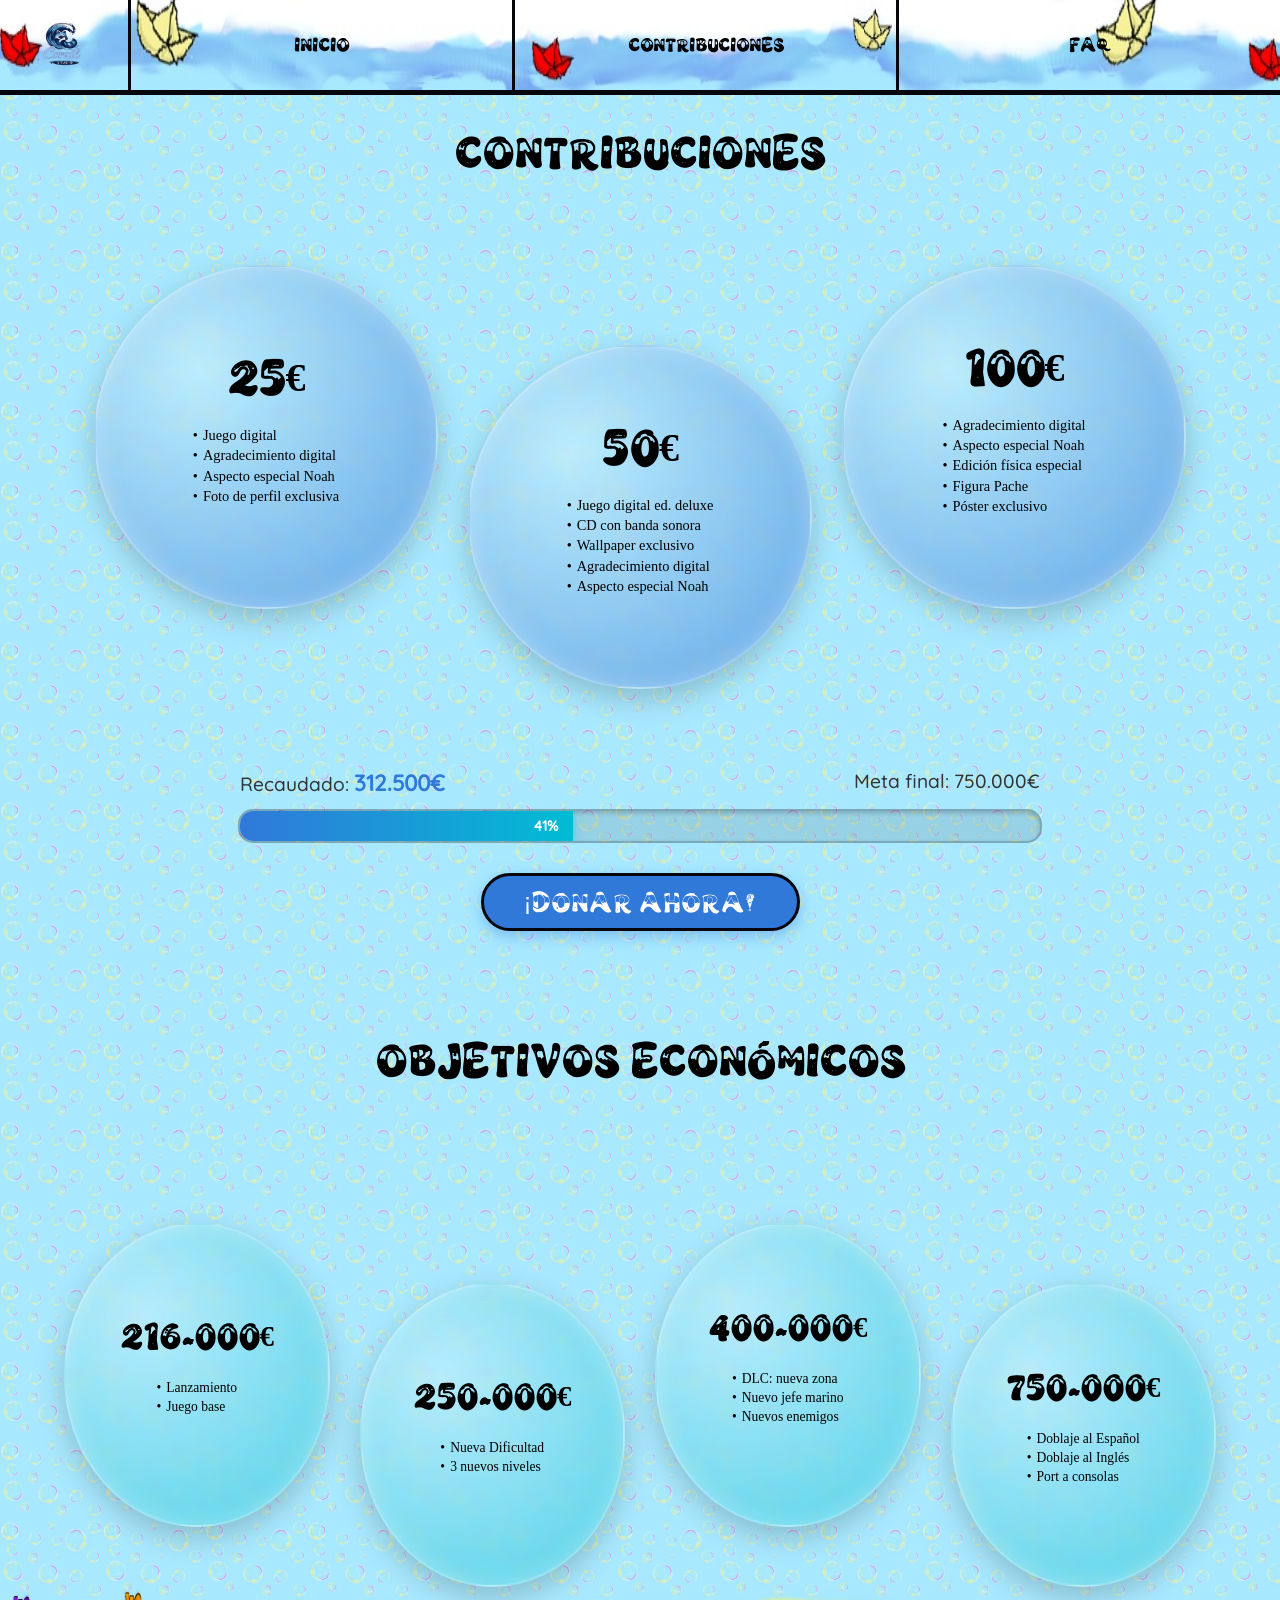
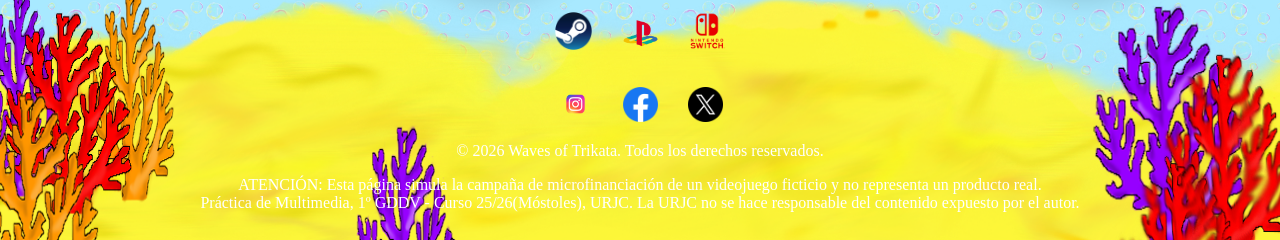
<file: contribuciones.html>
<!DOCTYPE html>
<html lang="es">

<head>
    <meta charset="UTF-8">
    <title>Waves of Trikata</title>
    <link rel="stylesheet" href="styles.css">
</head>

<body>
    <nav class="nav">
        <div class="logo">
            <a href="index.html">
                <img src="Archivos/Logo sin fondo.png" alt="perfil">
            </a>
        </div>

        <div class="menu_superior">

            <a href="index.html"><span>Inicio</span></a>
            <a href="contribuciones.html"><span>Contribuciones</span></a>
            <a href="FAQ.html"><span>FAQ</span></a>
        </div>
    </nav>

    <!--https://youtu.be/z2LQYsZhsFw?si=DDat_sCOuwLEQFoU-->
    <!-- https://www.youtube.com/watch?v=ISINCiX6udU -->
    <section id="contribuciones">
        <h1 class="titulo-contribuciones">Contribuciones</h1>

        <div class="contenedor-burbujas">
            <div class="burbuja-card">
                <h3>25€</h3>
                <ul>
                    <li>Juego digital</li>
                    <li>Agradecimiento digital</li>
                    <li>Aspecto especial Noah</li>
                    <li>Foto de perfil exclusiva</li>
                </ul>
            </div>

            <div class="burbuja-card">
                <h3>50€</h3>
                <ul>
                    <li>Juego digital ed. deluxe</li>
                    <li>CD con banda sonora</li>
                    <li>Wallpaper exclusivo</li>
                    <li>Agradecimiento digital</li>
                    <li>Aspecto especial Noah</li>
                </ul>
            </div>

            <div class="burbuja-card">
                <h3>100€</h3>
                <ul>
                    <li>Agradecimiento digital</li>
                    <li>Aspecto especial Noah</li>
                    <li>Edición física especial</li>
                    <li>Figura Pache</li>
                    <li>Póster exclusivo</li>
                </ul>
            </div>
        </div>

        <div class="seccion-donaciones">
            <div class="info-donaciones">
                <span class="recaudado">Recaudado: <strong>312.500€</strong></span>
                <span class="meta">Meta final: 750.000€</span>
            </div>
            
            <div class="barra-progreso-contenedor">
                <div class="barra-progreso-llenado" style="width: 41.6%;">
                    <span class="porcentaje-texto">41%</span>
                </div>
            </div>

            <button class="boton-donar" onclick="alert('Aquí se seleccionaria la cantidad a querer donar')">
                ¡DonAr AhorA!
            </button>
        </div>
    </section>


    <section id="objetivos">
        <h1 class="titulo-objetivos">ObjetiVos Económicos</h1>

        <div class="contenedor-burbujas cuatro-columnas">
            <div class="burbuja-card objetivo">
                <h3>216.000€</h3>
                <ul>
                    <li>Lanzamiento</li>
                    <li>Juego base</li>
                </ul>
            </div>

            <div class="burbuja-card objetivo">
                <h3>250.000€</h3>
                <ul>
                    <li>Nueva Dificultad</li>
                    <li>3 nuevos niveles</li>

                </ul>
            </div>

            <div class="burbuja-card objetivo">
                <h3> 400.000€</h3>
                <ul>
                    <li>DLC: nueva zona</li>
                    <li>Nuevo jefe marino</li>
                    <li>Nuevos enemigos</li>

                </ul>
            </div>

            <div class="burbuja-card objetivo">
                <h3>750.000€</h3>
                <ul>
                    <li>Doblaje al Español</li>
                    <li>Doblaje al Inglés</li>
                    <li>Port a consolas</li>
                </ul>
            </div>
        </div>
    </section>

    <footer class="footer">

        <div class="plataformas">
            <img src="Archivos/steam.png" alt="Steam">
            <img src="Archivos/playstation.png" alt="PlayStation">
            <img src="Archivos/nintendo.png" alt="Switch">
        </div>

        <div class="redes">
            <a href="https://www.instagram.com/corail_studios/" target="_blank">
                <img src="Archivos/instagramLogo.png" alt="Instagram">
            </a>

            <a href="https://www.facebook.com" target="_blank">
                <img src="Archivos/facebook.png" alt="Facebook">
            </a>

            <a href="https://twitter.com" target="_blank">
                <img src="./Archivos/X_icon.png" alt="X">
            </a>
        </div>

        <div class="disclaimers">
        </p>© 2026 Waves of Trikata. Todos los derechos reservados.</p>

        </p>ATENCIÓN: Esta página simula la campaña de microfinanciación de un videojuego ficticio y no
                representa un producto real. </br>
                Práctica de Multimedia, 1º GDDV - Curso 25/26(Móstoles), URJC. 
                La URJC no se hace responsable del contenido expuesto por el autor.</p>        </div>

    </footer>


</body>

</html>
</file>
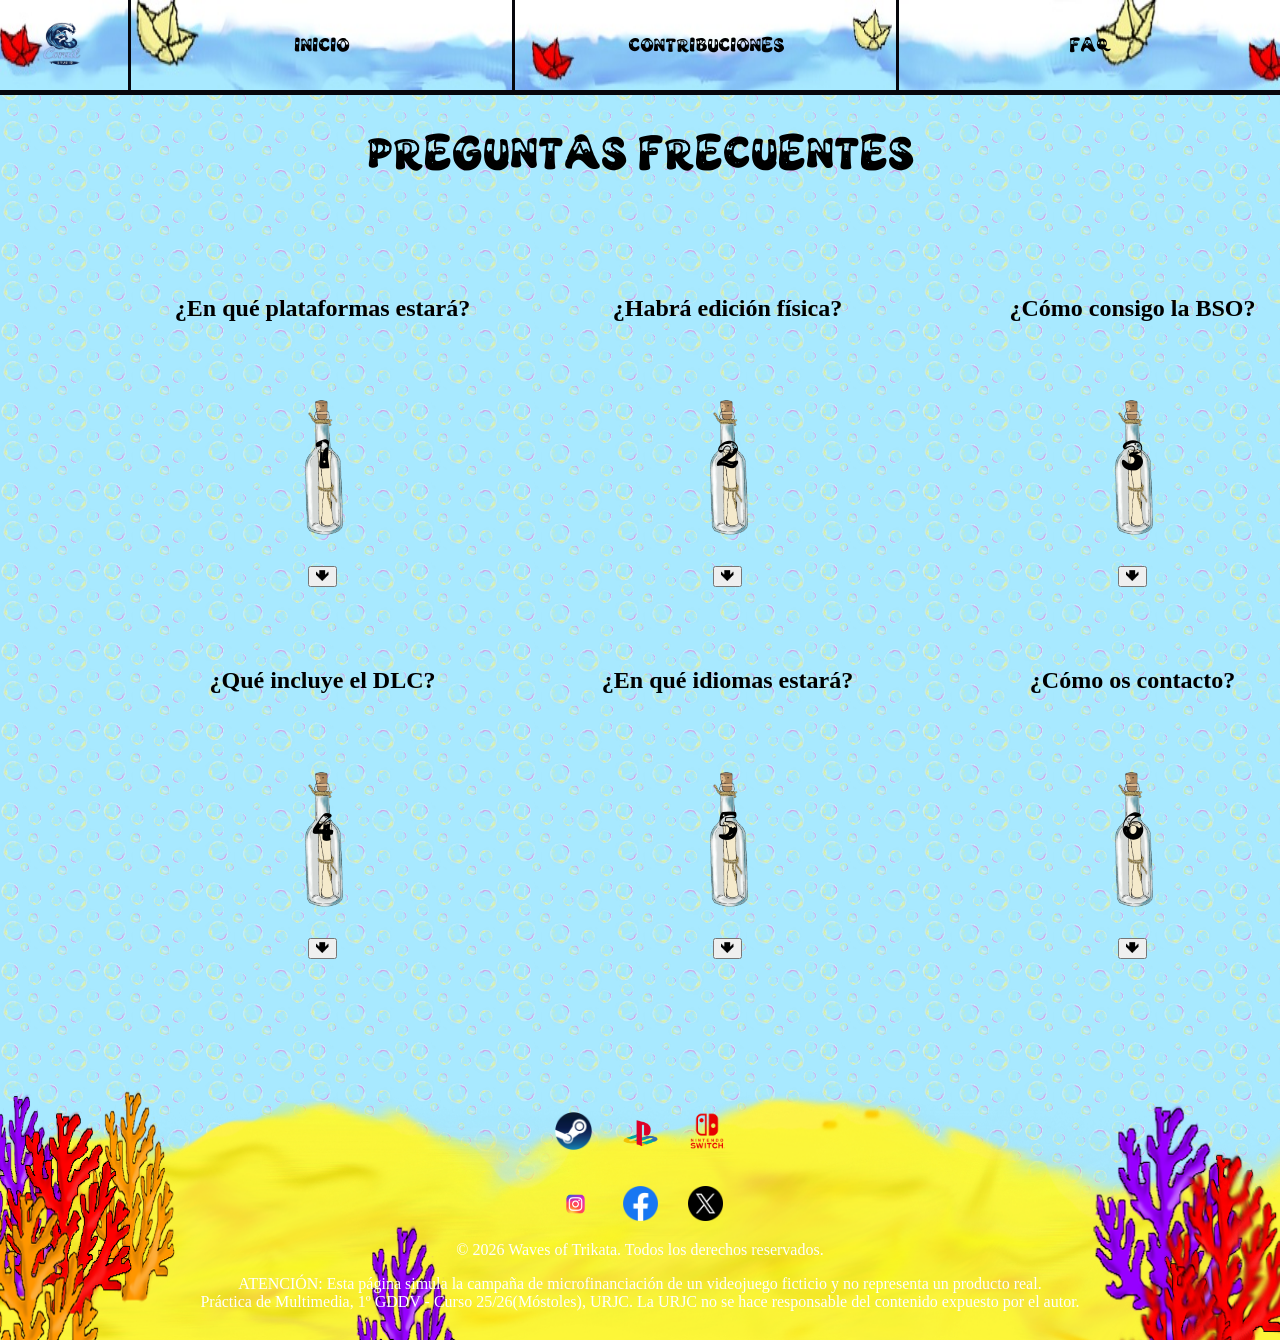
<file: FAQ.html>
<!--Hacer el foro-->

<!DOCTYPE html>
<html lang="es">

<head>
    <meta charset="UTF-8">
    <title>Waves of Trikata</title>
    <link rel="stylesheet" href="styles.css">
</head>
       

<body>
    
    <nav class="nav">
        <div class="logo">
            <a href="index.html">
                <img src="Archivos/Logo sin fondo.png" alt="perfil">
            </a>
        </div>

        <div class="menu_superior">

            <a href="index.html"><span>Inicio</span></a>
            <a href="contribuciones.html"><span>Contribuciones</span></a>
            <a href="FAQ.html"><span>FAQ</span></a>
        </div>
        
    </nav>

    <!-- https://www.youtube.com/watch?v=oCx4gtYe410-->
     <!-- https://www.youtube.com/watch?v=oCx4gtYe410-->
    <section id="faq-marino">
        <h1 class="titulo-FAQ">PreguntAs Frecuentes</h1>

        <div class="contenedor-botellas">
            
            <div class="faq-item">
                <h2>¿En qué plataformas estará?</h2>
                <div class="botella-cerrada" onclick="toggleFaq(this)">
                    <img src="Archivos/botella.png" alt="Botella">
                    <span class="numero-pregunta">1</span>
                </div>
                <div class="pergamino-mensaje">
                    <h3>¿En qué plataformas estará?</h3>
                    <p>Lanzaremos inicialmente en <strong>Steam (PC)</strong>. Dependiendo del éxito de la campaña,
                        planeamos ports para Switch y PlayStation.</p>
                </div>
                <button class="faq-next">🢃</button>
            </div>

            <div class="faq-item">
                <h2>¿Habrá edición física?</h2>
                <div class="botella-cerrada" onclick="toggleFaq(this)">
                    <img src="Archivos/botella.png" alt="Botella">
                    <span class="numero-pregunta">2</span>
                </div>
                <div class="pergamino-mensaje">
                    <h3>¿Habrá edición física?</h3>
                    <p>¡Sí! La edición física especial está disponible como recompensa en el nivel de contribución de
                        100€ e incluirá la caja metálica.</p>
                </div>
                <button class="faq-next">🢃</button>
            </div>

            <div class="faq-item">
                <h2>¿Cómo consigo la BSO?</h2>
                <div class="botella-cerrada" onclick="toggleFaq(this)">
                    <img src="Archivos/botella.png" alt="Botella">
                    <span class="numero-pregunta">3</span>
                </div>
                <div class="pergamino-mensaje">
                    <h3>¿Cómo consigo la BSO?</h3>
                    <p>Podrás adquirirla digitalmente en Steam o conseguir el CD físico exclusivo colaborando con 50€ o
                        más.</p>
                </div>
                <button class="faq-next">🢃</button>
            </div>

            <div class="faq-item">
                <h2>¿Qué incluye el DLC?</h2>
                <div class="botella-cerrada" onclick="toggleFaq(this)">
                    <img src="Archivos/botella.png" alt="Botella">
                    <span class="numero-pregunta">4</span>
                </div>
                <div class="pergamino-mensaje">
                    <h3>¿Qué incluye el DLC?</h3>
                    <p>El DLC "Abismo de Trikata" expande la historia con una nueva zona submarina, un jefe marino
                        legendario y más puzles.</p>
                </div>
                <button class="faq-next">🢃</button>
            </div>

            <div class="faq-item">
                <h2>¿En qué idiomas estará?</h2>
                <div class="botella-cerrada" onclick="toggleFaq(this)">
                    <img src="Archivos/botella.png" alt="Botella">
                    <span class="numero-pregunta">5</span>
                </div>
                <div class="pergamino-mensaje">
                    <h3>¿En qué idiomas estará?</h3>
                    <p>El juego tendrá textos en Español, Inglés y Francés. Si alcanzamos el objetivo de 550k€,
                        ¡añadiremos doblaje completo!</p>
                </div>
                <button class="faq-next">🢃</button>
            </div>

            <div class="faq-item">
                <h2>¿Cómo os contacto?</h2>
                <div class="botella-cerrada" onclick="toggleFaq(this)">
                    <img src="Archivos/botella.png" alt="Botella">
                    <span class="numero-pregunta">6</span>
                </div>
                <div class="pergamino-mensaje">
                    <h3>¿Cómo os contacto?</h3>
                    <p>Puedes escribirnos a <strong>hola@corailstudios.com</strong> o seguirnos en nuestras redes
                        sociales al pie de esta página.</p>
                </div>
                <button class="faq-next">🢃</button>
            </div>
            
        </div>
        <div class="comentarios">
         <div id="disqus_thread"></div>
<script>
    /**
    *  RECOMMENDED CONFIGURATION VARIABLES: EDIT AND UNCOMMENT THE SECTION BELOW TO INSERT DYNAMIC VALUES FROM YOUR PLATFORM OR CMS.
    *  LEARN WHY DEFINING THESE VARIABLES IS IMPORTANT: https://disqus.com/admin/universalcode/#configuration-variables    */
    /*
    var disqus_config = function () {
    this.page.url = PAGE_URL;  // Replace PAGE_URL with your page's canonical URL variable
    this.page.identifier = PAGE_IDENTIFIER; // Replace PAGE_IDENTIFIER with your page's unique identifier variable
    };
    */
    (function() { // DON'T EDIT BELOW THIS LINE
    var d = document, s = d.createElement('script');
    s.src = 'https://waves-of-trikata.disqus.com/embed.js';
    s.setAttribute('data-timestamp', +new Date());
    (d.head || d.body).appendChild(s);
    })();
</script>
<noscript>Please enable JavaScript to view the <a href="https://disqus.com/?ref_noscript">comments powered by Disqus.</a></noscript>
</div>

        
    </section>
    
    

    <footer class="footer">

        <div class="plataformas">
            <img src="Archivos/steam.png" alt="Steam">
            <img src="Archivos/playstation.png" alt="PlayStation">
            <img src="Archivos/nintendo.png" alt="Switch">
        </div>

        <div class="redes">
            <a href="https://www.instagram.com/corail_studios/" target="_blank">
                <img src="Archivos/instagramLogo.png" alt="Instagram">
            </a>

            <a href="https://www.facebook.com" target="_blank">
                <img src="Archivos/facebook.png" alt="Facebook">
            </a>

            <a href="https://twitter.com" target="_blank">
                <img src="./Archivos/X_icon.png" alt="X">
            </a>
        </div>

        <div class="disclaimers">
            <p>© 2026 Waves of Trikata. Todos los derechos reservados.</p>

            <p>ATENCIÓN: Esta página simula la campaña de microfinanciación de un videojuego ficticio y no
                representa un producto real. </br>
                Práctica de Multimedia, 1º GDDV - Curso 25/26(Móstoles), URJC. 
                La URJC no se hace responsable del contenido expuesto por el autor.</p>
        </div>

    </footer>
    
    <script src="script.js"></script>
    <script src="FAQ.js"></script>
</body>


</html>
</file>
<file: styles.css>
body {
    margin: 0;
    padding-top: 4%;
    background-image: url("Archivos/Burbujas.jpg");
    background-repeat: repeat;
    background-size: 8%;
    position: relative;
}

.banner img { 
    position: relative;
    width: 100%; 
    height: 100%;
    object-fit: cover; 
    display: block;
    border-bottom: 5px solid rgb(6, 6, 12);
}

@font-face {
    font-family: 'FuentePersonalizada';
    src: url('Archivos/Fuentes/Myfont-Regular.otf') format('opentype');
}
@font-face {
    font-family: 'FuenteSecundaria';
    src: url('Archivos/Fuentes/Quicksand-Medium.ttf') format('truetype');
}

.nav {
    font-family: 'FuentePersonalizada';
    color: #3079D9;
    display: flex;
    position: fixed;
    top: 0;
    width: 100%;
    height: 10%;
    background: url("Archivos/SupAgua.jpeg") no-repeat center / 100% 100%;
    border-bottom: 5px solid rgb(6, 6, 12);
    z-index: 1000;
}

.logo, .menu_superior a {
    display: flex;
    align-items: center;
    justify-content: center;
    transition: background-color 0.3s;
}

.logo { width: 10%; }
.logo img { height: 50px; border-radius: 50%; transition: transform 0.3s; }
.logo:hover { background-color: rgba(255, 255, 255, 0.6); }
.logo img:hover { transform: scale(1.2); }  

.menu_superior { width: 90%; display: flex; }
.menu_superior a {
    width: 33.33%;
    color: rgb(0, 0, 0);
    text-decoration: none;
    font-weight: bold;
    border-left: 3px solid rgb(6, 6, 12);
}
.menu_superior a:hover { background-color: rgba(255, 255, 255, 0.6); color: #00bcd4; }
.menu_superior a span { transition: transform 0.2s ease; display: inline-block; }
.menu_superior a:hover span { transform: scale(1.1); }

.banner {
    width: 100%;
    overflow: hidden;
   
}

.lema {
    display: flex;
    justify-content: center;
    align-items: center;
    height: 12vh;
    text-align: center;
    color: #3079D9;
    font-family: 'FuentePersonalizada';
    margin: 0 20%;
}

.video, .musica { display: flex; justify-content: center; margin-top: 1%; }
.musica { margin-top: 5%; }
.video video, .musica audio { width: 30%; border-radius: 10px; }
.video video { border: 3px solid #ffffff; }
.musica audio { box-shadow: 0 0 10px rgba(0, 0, 0, 0.3); }

.slider {
    position: relative;
    display: flex;
    align-items: center;
    justify-content: center;
    width: 100%;
    margin-top: 5vh;
}

.decoracion-botella {
    position: absolute;
    width: 25%;
    z-index: 10;
    top: 40%;
    left: 10%;
    transform: translateY(-50%);
    pointer-events: none;
}
.decoracion-botella img {
    width: 100%;
    filter: drop-shadow(10px 10px 15px rgba(0,0,0,0.3));
}

.contenido {
    width: 70%;
    aspect-ratio: 2.5 / 1;
    position: relative;
    overflow: hidden;
    z-index: 1;
}

.item { display: none; width: 100%; height: 100%; }
.item.active { display: block; }

.card {
    width: 100%;
    height: 100%;
    background: url("Archivos/PapelSinFondo.png") no-repeat center / 100% 100%;
    display: flex;
    flex-direction: row;
    align-items: center;
    justify-content: space-around;
    padding: 0 5%;
    box-sizing: border-box;
}

.personaje { width: 35%; height: auto; max-height: 80%; object-fit: contain; }

.card-info {
    width: 50%;
    display: flex;
    flex-direction: column;
    align-items: flex-start;
    text-align: left;
}

.card h2 { margin-top: 2%; font-size: 2vw; }
.card p { font-size: 1.2vw; text-align: center; width: 80%; }

.descipcionJuego {
    font-family: 'FuenteSecundaria';
    text-align: justify;
    color: #000;
    margin: 0 15%;
    text-indent: 3%;
}

.enQueConsiste {
    font-family: 'FuenteSecundaria';
    text-align: justify;
    color: #000;
    margin-top: 15%;
    margin: 0 15%;
    text-indent: 3%;
}

.seccion-equipo {
    padding: 80px 0;
    width: 100%;
    box-sizing: border-box;
}

.titulo-equipo {
    font-family: 'FuentePersonalizada', sans-serif;
    color: #3079D9;
    font-size: 2.5rem;
    text-align: center;
    margin-bottom: 40px;
}

.contenedor-equipo-circular {
    position: relative;
    width: 100%;
    max-width: 900px;
    height: 750px;
    margin: 0 auto;
    display: flex;
    align-items: center;
    justify-content: center;
}

.eje-brujula {
    position: relative;
    z-index: 10;
}

.brujula-contenedor {
    width: 220px;
    height: 220px;
    border-radius: 50%;
    position: relative;
    display: flex;
    align-items: center;
    justify-content: center;
}

.brujula-fondo {
    position: absolute;
    width: 100%;
    height: 100%;
    object-fit: contain;
    pointer-events: none;
}

.brujula-aguja-contenedor {
    position: absolute;
    width: 100%;
    height: 100%;
    display: flex;
    align-items: center;
    justify-content: center;
    pointer-events: none;
}

.aguja-web {
    width: 16px;
    height: 160px; 
    position: relative;
}

.aguja-web::before {
    content: '';
    position: absolute;
    top: 0;
    left: 0;
    width: 0;
    height: 0;
    border-left: 8px solid transparent;
    border-right: 8px solid transparent;
    border-bottom: 80px solid #e74c3c; /* Color rojo náutico */
}

.aguja-web::after {
    content: '';
    position: absolute;
    bottom: 0;
    left: 0;
    width: 0;
    height: 0;
    border-left: 8px solid transparent;
    border-right: 8px solid transparent;
    border-top: 80px solid #3079D9; /* Tu color azul */
}


.tarjeta-miembro {
    position: absolute;
    width: 280px; 
    min-height: 160px; 
    background: rgba(255, 255, 255, 0.92);
    backdrop-filter: blur(4px);
    border: 2px solid rgba(48, 121, 217, 0.25);
    border-radius: 12px;
    padding: 20px; 
    text-align: center;
    box-shadow: 0 8px 25px rgba(0, 0, 0, 0.08);
    box-sizing: border-box;
    transition: transform 0.3s ease, border-color 0.3s, box-shadow 0.3s;
}

.tarjeta-miembro:hover {
    border-color: #00bcd4;
    box-shadow: 0 12px 30px rgba(0, 188, 212, 0.15);
}

.avatar-marco {
    width: 70px;
    height: 70px;
    border-radius: 50%;
    border: 2.5px solid #3079D9;
    overflow: hidden;
    margin: 0 auto 10px auto;
}

.avatar-marco img {
    width: 100%;
    height: 100%;
    object-fit: cover;
}

.tarjeta-miembro h3 {
    font-family: 'FuentePersonalizada', sans-serif;
    margin: 4px 0;
    color: #333;
    font-size: 1.25rem;
}

.tarjeta-miembro .rol {
    font-family: 'FuenteSecundaria', sans-serif;
    color: #00bcd4;
    font-weight: bold;
    font-size: 0.9rem;
    margin-bottom: 8px;
}

.tarjeta-miembro p:not(.rol) {
    font-family: 'FuenteSecundaria', sans-serif;
    font-size: 0.85rem;
    color: #555;
    line-height: 1.4;
    margin: 0;
}

.pos-1 { transform: translate(0px, -310px); }       /* 0° (Arriba) */
.pos-2 { transform: translate(320px, -160px); }    /* 60° (Arriba Derecha) */
.pos-3 { transform: translate(320px, 160px); }     /* 120° (Abajo Derecha) */
.pos-4 { transform: translate(0px, 310px); }        /* 180° (Abajo) */
.pos-5 { transform: translate(-320px, 160px); }    /* 240° (Abajo Izquierda) */
.pos-6 { transform: translate(-320px, -160px); }   /* 300° (Arriba Izquierda) */


.contenedor-equipo-circular {
    position: relative;
    width: 100%;
    max-width: 1100px; 
    height: 850px;     
    margin: 0 auto;
    display: flex;
    align-items: center;
    justify-content: center;
}

@media (max-width: 1024px) { 
    .contenedor-equipo-circular {
        height: auto;
        flex-direction: column;
        gap: 25px;
        padding: 20px 0;
    }
    
    .eje-brujula {
        position: static;
        margin-bottom: 30px;
    }

    .tarjeta-miembro {
        position: static; 
        transform: none !important;
        width: 90%;
        max-width: 400px; 
    }
}

.footer {
    background: url("Archivos/suelo.png") no-repeat center / 100% 100%;
    padding: 1%;
    color: white;
    text-align: center;
}

.plataformas img { width: 3%; margin: 1%; }

.redes {
    display: flex;
    justify-content: center;
    align-items: center;
    gap: 30px;
    margin: 20px 0;
}

.redes a {
    display: flex;
    align-items: center;
    justify-content: center;
    width: 35px; 
    height: 35px;
    overflow: hidden;
}

.redes img {
    max-width: 100%;
    max-height: 100%;
    width: auto;
    height: auto;
    object-fit: contain;
    transition: transform 0.2s;
}

.redes img:hover {
    transform: scale(1.1); 
}




.titulo-contribuciones {
    font-family: 'FuentePersonalizada';
    color: rgb(0, 0, 0);
    font-size: 3vw;
    margin-bottom: 40px;
    padding: 50px 0;
    text-align: center;
}

.contenedor-burbujas {
    display: flex;
    justify-content: center;
    align-items: flex-start;
    gap: 30px;
    width: 90%;
    margin: 0 auto;
}

.burbuja-card {
    width: 300px;
    height: 300px;
    background: radial-gradient(circle at 30% 30%, rgba(255, 255, 255, 0.2), rgba(48, 121, 217, 0.6));
    border: 2px solid rgba(255, 255, 255, 0.3);
    border-radius: 50%;
    
    display: flex;
    flex-direction: column;
    justify-content: center;
    align-items: center;
    color: rgb(0, 0, 0);
    padding: 20px;
    box-shadow: inset 0 0 20px rgba(255, 255, 255, 0.3), 0 10px 30px rgba(0,0,0,0.2);
    backdrop-filter: blur(5px);
}


.burbuja-card:nth-child(2) {
    margin-top: 80px;
}

.burbuja-card h3 {
    font-family: 'FuentePersonalizada';
    font-size: 2.5rem;
    margin: 0 0 10px 0;
}

.burbuja-card ul {
    list-style: none;
    padding: 0;
    font-size: 0.9rem;
    line-height: 1.4;
}

.burbuja-card ul li::before {
    content: "•";
    margin-right: 5px;
}

.titulo-objetivos {
    font-family: 'FuentePersonalizada';
    color: rgb(0, 0, 0);
    font-size: 3vw;
    margin-bottom: 40px;
    padding: 50px 0;
    text-align: center;
}

.cuatro-columnas {
    max-width: 1200px;
    margin-top: 10vh;
}

.burbuja-card.objetivo {
    width: 260px;
    height: 260px;
    background: radial-gradient(circle at 30% 30%, rgba(255, 255, 255, 0.15), rgba(0, 188, 212, 0.5));
}

.cuatro-columnas .burbuja-card:nth-child(even) {
    margin-top: 60px;
}

.cuatro-columnas .burbuja-card:nth-child(odd) {
    margin-top: 0px;
}

.objetivo-minimo {
    color: white;
    font-family: 'FuenteSecundaria';
    font-size: 1.5rem;
    margin-bottom: 30px;
}

.burbuja-card.objetivo h3 {
    font-size: 1.8rem;
}

.burbuja-card.objetivo ul {
    font-size: 0.85rem;
}

@keyframes flotar {
    0% { transform: translateY(0px); }
    50% { transform: translateY(-15px); }
    100% { transform: translateY(0px); }
}

.burbuja-card {
    animation: flotar 4s ease-in-out infinite;
}

.burbuja-card:nth-child(2) { animation-delay: 1s; }
.burbuja-card:nth-child(3) { animation-delay: 2s; }
.burbuja-card:nth-child(4) { animation-delay: 3s; }


.seccion-donaciones {
    max-width: 800px;
    margin: 60px auto 40px auto;
    padding: 20px;
    display: flex;
    flex-direction: column;
    align-items: center;
    font-family: 'FuenteSecundaria', sans-serif;
}

.info-donaciones {
    display: flex;
    justify-content: space-between;
    width: 100%;
    margin-bottom: 12px;
    font-size: 1.2rem;
    color: #333;
}

.info-donaciones .recaudado strong {
    color: #3079D9; 
    font-size: 1.4rem;
}

.barra-progreso-contenedor {
    width: 100%;
    height: 30px;
    background-color: rgba(0, 0, 0, 0.1);
    border-radius: 15px;
    overflow: hidden;
    box-shadow: inset 0 2px 5px rgba(0,0,0,0.2);
    border: 2px solid rgba(6, 6, 12, 0.2);
    margin-bottom: 30px;
    position: relative;
}

.barra-progreso-llenado {
    height: 100%;
    background: linear-gradient(90deg, #3079D9, #00bcd4); 
    border-radius: 13px 0 0 13px;
    display: flex;
    align-items: center;
    justify-content: flex-end;
    transition: width 1s ease-in-out;
    box-shadow: 0 0 10px rgba(0, 188, 212, 0.5);
}

.porcentaje-texto {
    color: white;
    font-weight: bold;
    font-size: 0.9rem;
    margin-right: 15px;
}

.boton-donar {
    font-family: 'FuentePersonalizada', sans-serif;
    background-color: #3079D9;
    color: white;
    font-size: 1.5rem;
    padding: 12px 40px;
    border: 3px solid rgb(6, 6, 12);
    border-radius: 30px;
    cursor: pointer;
    box-shadow: 0 5px 15px rgba(48, 121, 217, 0.4);
    transition: transform 0.2s, background-color 0.3s;
}

.boton-donar:hover {
    background-color: #00bcd4; 
    transform: scale(1.08);
}

.boton-donar:active {
    transform: scale(0.98);
}



.titulo-FAQ {
    font-family: 'FuentePersonalizada';
    color: rgb(0, 0, 0);
    font-size: 3vw;
    margin-bottom: 40px;
    padding: 50px 0;
    text-align: center;
}

.contenedor-botellas {
    display: grid;
    grid-template-columns: repeat(3, 1fr); 
    gap: 60px 40px; 
    max-width: 1000px;
    margin: 50px auto; 
    justify-items: center;
}

@media (max-width: 768px) {
    .contenedor-botellas {
        grid-template-columns: 1fr;
    }
}

.faq-item {
    display: flex;
    flex-direction: column;
    align-items: center;
    width: 250px;
    position: relative;
}

.botella-cerrada {
    width: 120px;
    cursor: pointer;
    transition: transform 0.3s ease;
    animation: flotarBotella 3s ease-in-out infinite;
    position: relative;
}

.botella-cerrada img {
    width: 100%;
}

.numero-pregunta {
    position: absolute;
    top: 50%;
    left: 50%;
    transform: translate(-50%, -50%);
    color: rgb(0, 0, 0);
    font-family: 'FuentePersonalizada';
    font-size: 2rem;
    pointer-events: none;
}

.faq-item {
    display: flex;
    flex-direction: column;
    align-items: center;
    width: 100%; 
    position: relative;
}

.pergamino-mensaje {
    max-height: 0;
    opacity: 0;
    overflow: hidden;
    transition: max-height 0.5s ease-out, opacity 0.5s, padding 0.5s, margin 0.5s;
    
    background-image: url("Archivos/PapelSinFondo.png");
    background-size: 100% 100%;
    background-repeat: no-repeat;
    background-position: center;
    
    color: #333;
    text-align: center;
    
    width: 320px;
    margin-left: -35px;
    
    padding: 0 40px; 
    margin-top: 0;
}

.faq-item.abierto .pergamino-mensaje {
    opacity: 1;
    max-height: 600px; 
    
    padding: 60px 40px; 
    margin-top: 20px;
    margin-bottom: 20px;
}

.pergamino-mensaje h3 {
    margin-bottom: 15px;
    font-size: 1.4rem;
}

.pergamino-mensaje p {
    font-size: 1.1rem;
    line-height: 1.5;
    margin: 0;
}

.faq-item.abierto .botella-cerrada {
    animation-play-state: paused;
    transform: rotate(15deg) scale(1.1);
}

@keyframes flotarBotella {
    0%, 100% { transform: translateY(0) rotate(0deg); }
    50% { transform: translateY(-15px) rotate(5deg); }
}
.comentarios{
     margin: 10%;
}
.separador{
    width: 100vw;
    height: 1vh;
    background: url("Archivos/Negro.jpg");
    
}
.banner-contenedor {
    position: relative;
    width: 100%;
}

.banner-contenedor img {
    width: 100%;
    height: 60vh;
    object-fit: cover;
    display: block;
}

.titulo {
    position: absolute;
    top: 50%;
    left: 50%;
    transform: translate(-50%, -50%);
    
    z-index: 2;
    
    font-family: 'FuentePersonalizada';
    color: #3079D9;
    font-size: 2rem;
    text-align: center;
    top: 30%;
}
.personaje{
    margin-left: 10%;
}
</file>
